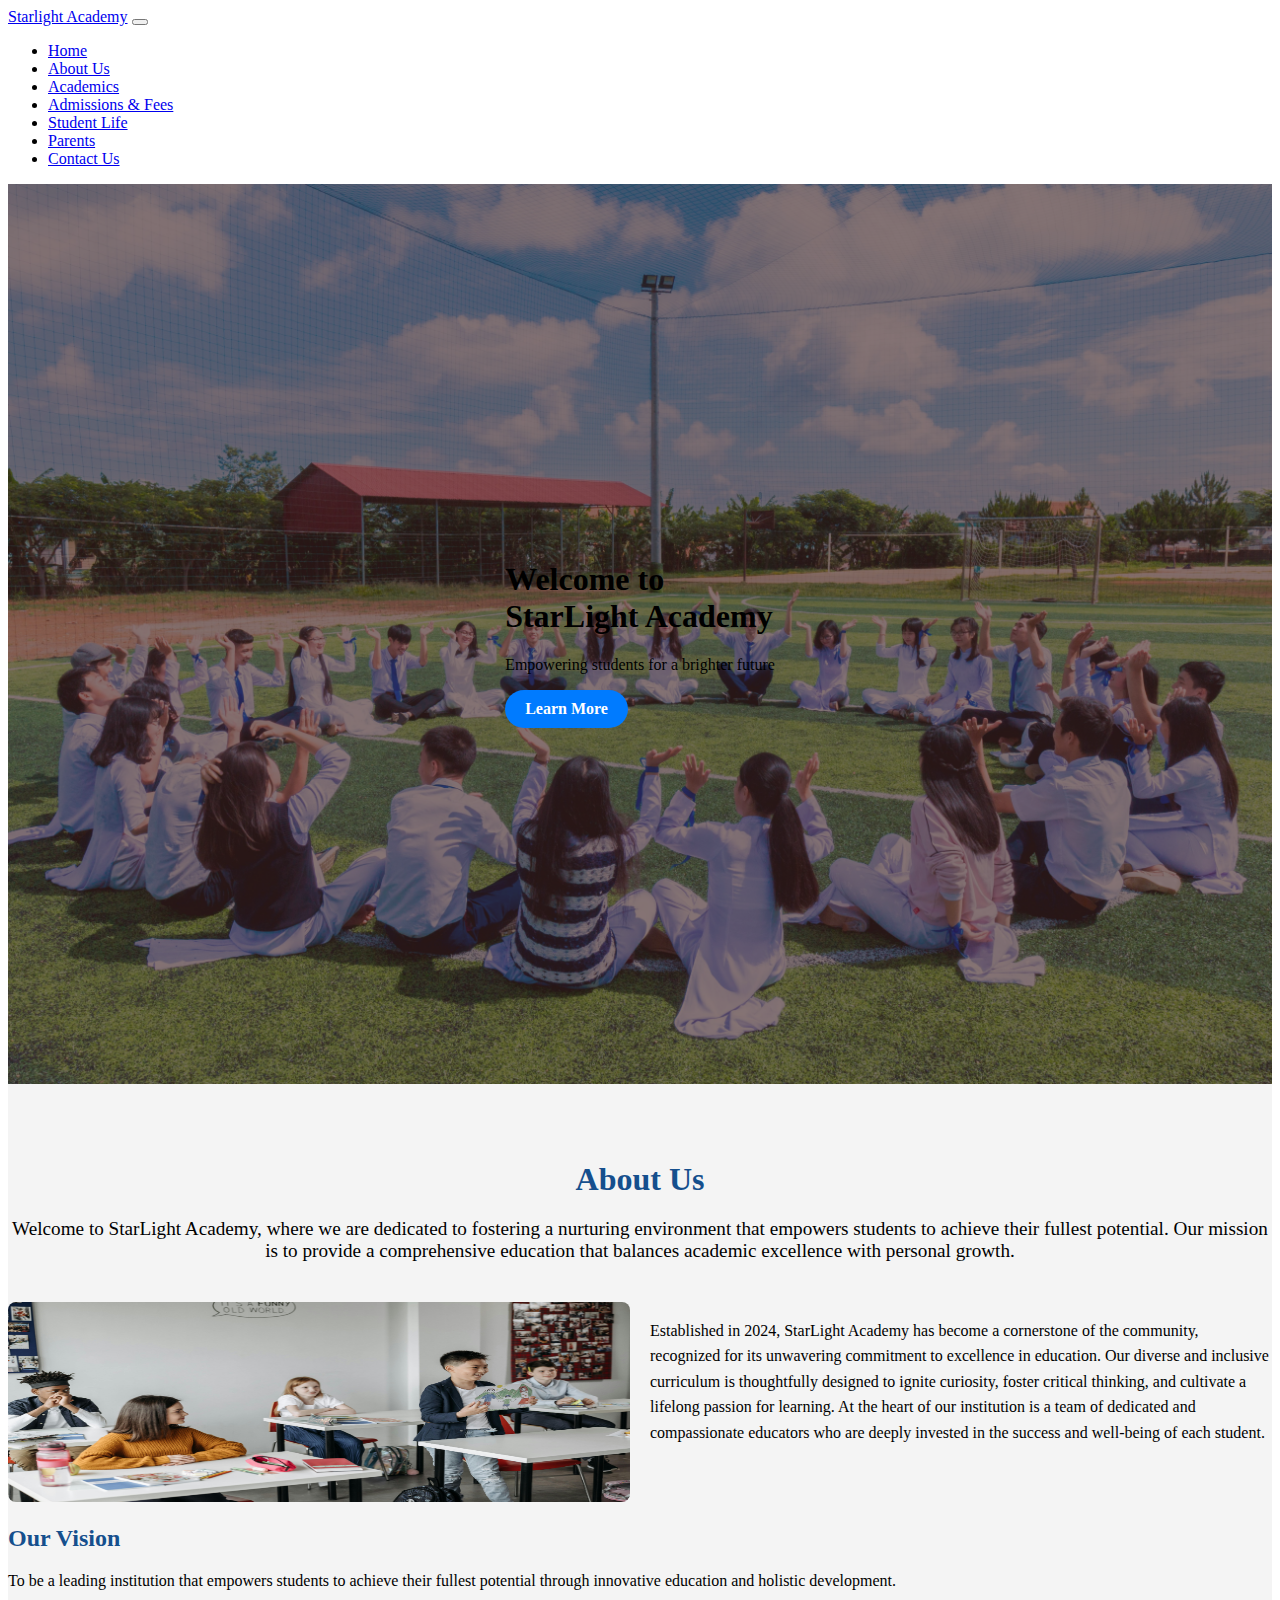
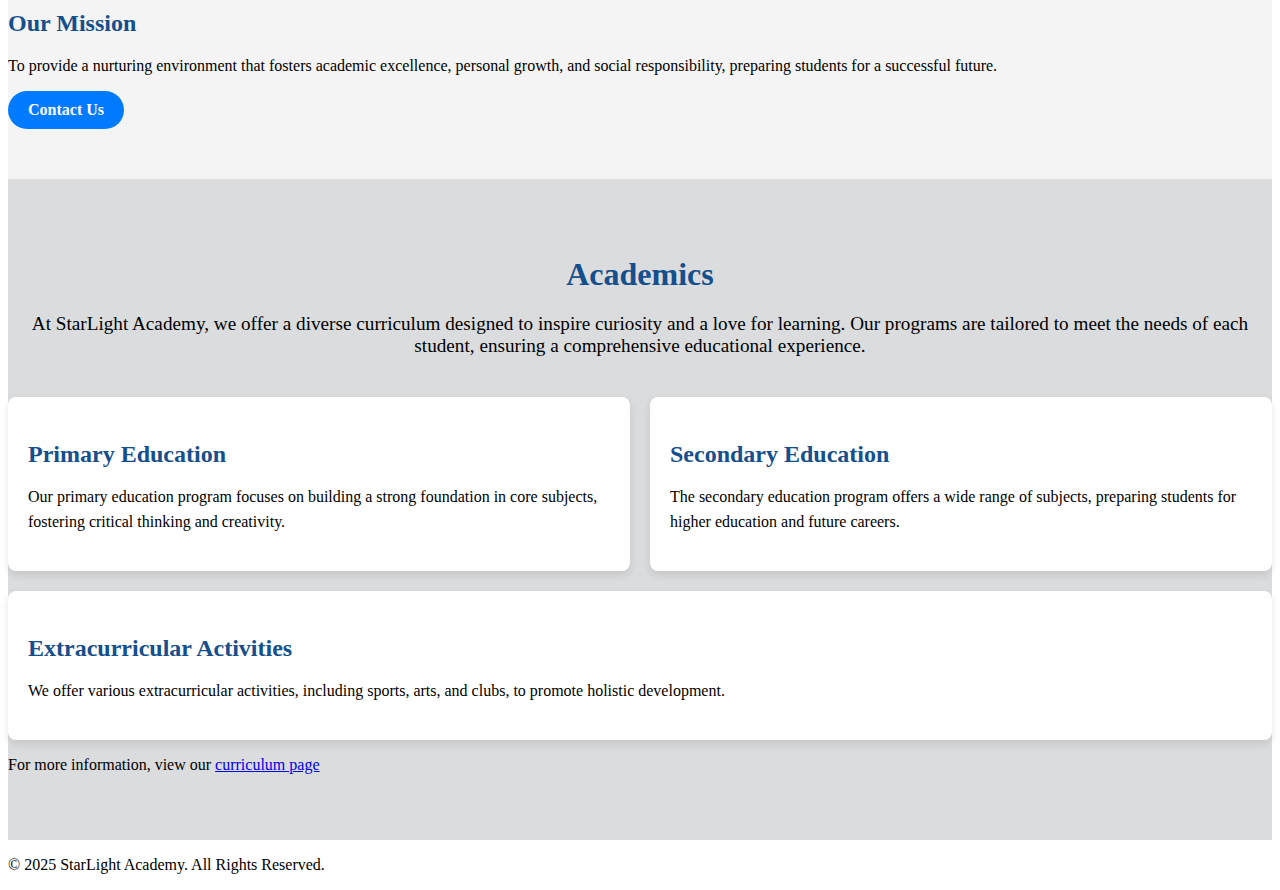
<file: index.html>
<!doctype html>
<html lang="en">
  <head>
    <!-- Required meta tags -->
    <meta charset="utf-8">
    <meta name="viewport" content="width=device-width, initial-scale=1">

    <!-- Bootstrap CSS -->
    <link href="https://cdn.jsdelivr.net/npm/bootstrap@5.0.2/dist/css/bootstrap.min.css" rel="stylesheet" integrity="sha384-EVSTQN3/azprG1Anm3QDgpJLIm9Nao0Yz1ztcQTwFspd3yD65VohhpuuCOmLASjC" crossorigin="anonymous">
    <link rel="stylesheet" href="styles.css">

    <title>High School Website</title>
  </head>
  <body>
    
      <!-- Navbar -->
<nav class="navbar navbar-expand-lg navbar-light bg-light">
    <div class="container-fluid">
      <!-- Logo on the left -->
      <a class="navbar-brand" href="#">Starlight Academy</a>
      
      <!-- Toggler for responsive design -->
      <button class="navbar-toggler" type="button" data-bs-toggle="collapse" data-bs-target="#navbarNav" aria-controls="navbarNav" aria-expanded="false" aria-label="Toggle navigation">
        <span class="navbar-toggler-icon"></span>
      </button>
      
      <!-- Collapsible navbar links -->
      <div class="collapse navbar-collapse" id="navbarNav">
        <ul class="navbar-nav ms-auto">
          <li class="nav-item">
            <a class="nav-link active" aria-current="page" href="#">Home</a>
          </li>
          <li class="nav-item">
            <a class="nav-link" href="#about">About Us</a>
          </li>
          <li class="nav-item">
            <a class="nav-link" href="#academics">Academics</a>
          </li>
          <li class="nav-item">
            <a class="nav-link" href="./pages/admissions.html">Admissions & Fees</a>
          </li>
          <li class="nav-item">
            <a class="nav-link" href="./pages/student-life.html">Student Life</a>
          </li>
          <li class="nav-item">
            <a class="nav-link" href="./pages/parents.html">Parents</a>
          </li>
          <li class="nav-item">
            <a class="nav-link" href="./pages/contact.html">Contact Us</a>
          </li>
        </ul>
      </div>
    </div>
  </nav>
  
      <!-- Hero Section -->
<section class="hero bg-primary text-white text-center py-5">
    <div class="container">
      <h1 class="display-4">Welcome to <br> StarLight Academy</h1>
      <p class="lead">Empowering students for a brighter future</p>
      <a href="#about" class="btn btn-light btn-lg">Learn More</a>
    </div>
  </section>

<!-- About Us Section -->
<section id="about" class="about-section">
    <div class="container">
      <h2 class="section-title">About Us</h2>
      <p class="section-description">
        Welcome to StarLight Academy, where we are dedicated to fostering a nurturing environment that empowers students to achieve their fullest potential. Our mission is to provide a comprehensive education that balances academic excellence with personal growth.
      </p>
      <div class="about-info">
        <div class="about-img">
          <img src="school.jpg" alt="Our School Campus" class="responsive-img">
        </div>
        <div class="about-text">
          <p>
            Established in 2024, StarLight Academy has become a cornerstone of the community, recognized for its unwavering commitment to excellence in education. Our diverse and inclusive curriculum is thoughtfully designed to ignite curiosity, foster critical thinking, and cultivate a lifelong passion for learning. At the heart of our institution is a team of dedicated and compassionate educators who are deeply invested in the success and well-being of each student.
         </p>
    
        </div>
        
      </div>
    </div>
    <div id="vision-mission" class="vision-mission-section mt-4">
        <div class="container">
          <div class="row">
            <!-- Vision Column -->
            <div class="col-md-6">
              <div class="vision">
                <h2>Our Vision</h2>
                <p>
                  To be a leading institution that empowers students to achieve their fullest potential through innovative education and holistic development.
                </p>
              </div>
            </div>
            <!-- Mission Column -->
            <div class="col-md-6">
              <div class="mission">
                <h2>Our Mission</h2>
                <p>
                  To provide a nurturing environment that fosters academic excellence, personal growth, and social responsibility, preparing students for a successful future.
                </p>
              </div>
            </div>
          </div>
          <a href="#contact" class="btn btn-primary">Contact Us</a>
        </div>
        
      </div>
      
  </section>

  <section id="academics" class="academics-section">
    <div class="container">
      <h2 class="section-title">Academics</h2>
      <p class="section-description">
        At StarLight Academy, we offer a diverse curriculum designed to inspire curiosity and a love for learning. Our programs are tailored to meet the needs of each student, ensuring a comprehensive educational experience.
      </p>
      <div class="programs">
        <div class="program">
          <h3>Primary Education</h3>
          <p>
            Our primary education program focuses on building a strong foundation in core subjects, fostering critical thinking and creativity.
          </p>
        </div>
        <div class="program">
          <h3>Secondary Education</h3>
          <p>
            The secondary education program offers a wide range of subjects, preparing students for higher education and future careers.
          </p>
        </div>
        <div class="program">
          <h3>Extracurricular Activities</h3>
          <p>
            We offer various extracurricular activities, including sports, arts, and clubs, to promote holistic development.
          </p>
        </div>
      </div>
      <p class="mt-4">For more information, view our <a href="./pages/curriculum.html">curriculum page</a> </p>
    </div>
  </section>
  
  



    <script src="https://cdn.jsdelivr.net/npm/bootstrap@5.0.2/dist/js/bootstrap.bundle.min.js" integrity="sha384-MrcW6ZMFYlzcLA8Nl+NtUVF0sA7MsXsP1UyJoMp4YLEuNSfAP+JcXn/tWtIaxVXM" crossorigin="anonymous"></script>

    <footer class="bg-light text-center py-3">
        <p>&copy; 2025 StarLight Academy. All Rights Reserved.</p>
      </footer>
  </body>
</html>
</file>
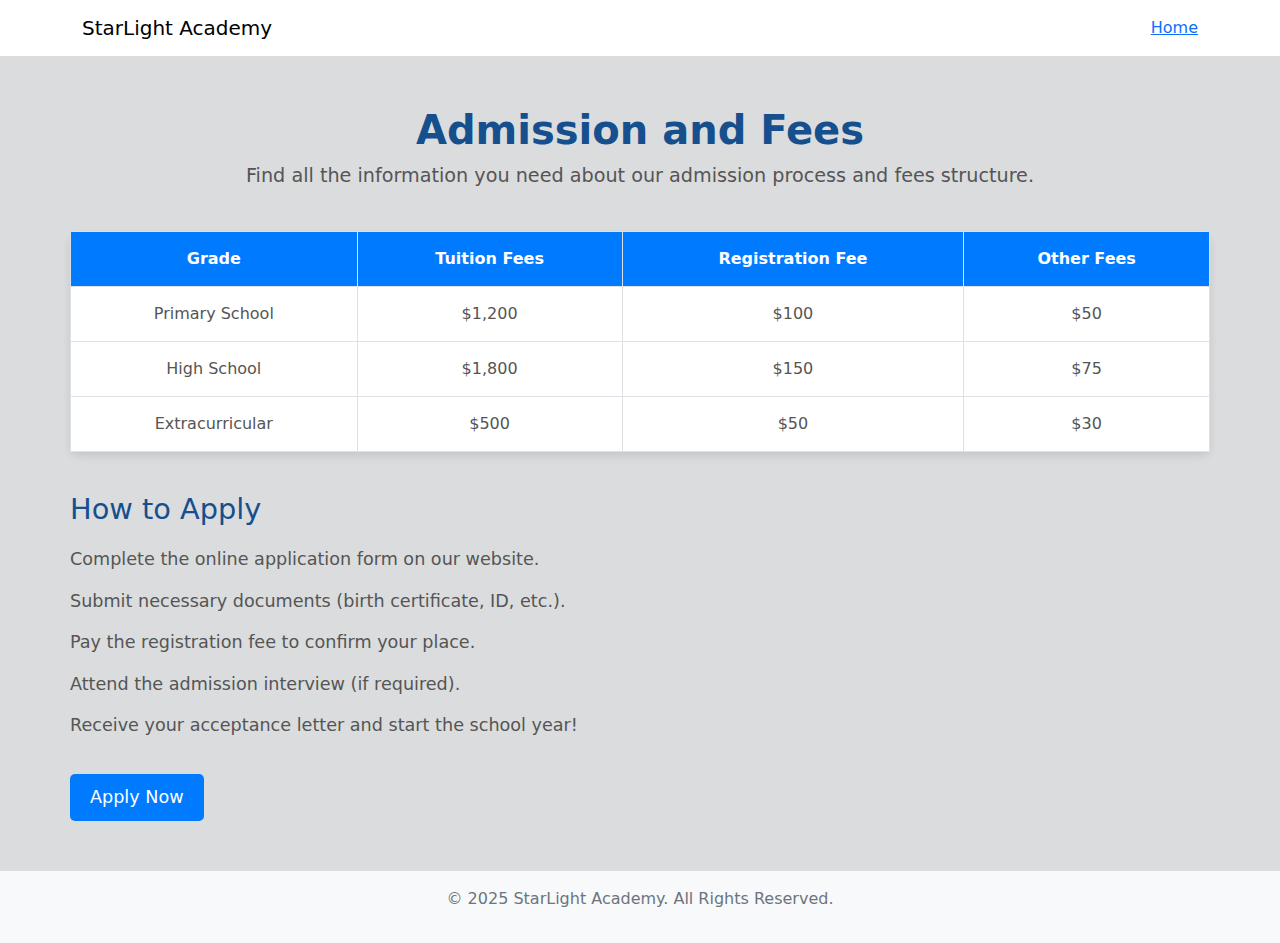
<file: pages/admissions.html>
<!DOCTYPE html>
<html lang="en">
<head>
  <meta charset="UTF-8">
  <meta name="viewport" content="width=device-width, initial-scale=1.0">
  <title>Admissions and Fees</title>
  <!-- Bootstrap CSS -->
  <link href="https://cdn.jsdelivr.net/npm/bootstrap@5.3.0-alpha1/dist/css/bootstrap.min.css" rel="stylesheet">
  <link rel="stylesheet" href="../css/admissions.css">
</head>
<body>

    <nav class="navbar">
        <div class="container">
          <a href="../index.html" class="navbar-brand">StarLight Academy</a>
          <ul class="navbar-nav">
            <li><a href="../index.html">Home</a></li>
        </ul>
        </div>
      </nav>

<section>
  <!-- Admission and Fees Section -->
  <div class="container admission-fees-container">
    <div class="admission-fees-header">
      <h2>Admission and Fees</h2>
      <p>Find all the information you need about our admission process and fees structure.</p>
    </div>

    <!-- Fees Table -->
    <div class="fees-table">
      <table class="table table-bordered">
        <thead>
          <tr>
            <th>Grade</th>
            <th>Tuition Fees</th>
            <th>Registration Fee</th>
            <th>Other Fees</th>
          </tr>
        </thead>
        <tbody>
          <tr>
            <td>Primary School</td>
            <td>$1,200</td>
            <td>$100</td>
            <td>$50</td>
          </tr>
          <tr>
            <td>High School</td>
            <td>$1,800</td>
            <td>$150</td>
            <td>$75</td>
          </tr>
          <tr>
            <td>Extracurricular</td>
            <td>$500</td>
            <td>$50</td>
            <td>$30</td>
          </tr>
        </tbody>
      </table>
    </div>

    <!-- Admission Details -->
    <div class="admission-details">
      <h4>How to Apply</h4>
      <ul>
        <li>Complete the online application form on our website.</li>
        <li>Submit necessary documents (birth certificate, ID, etc.).</li>
        <li>Pay the registration fee to confirm your place.</li>
        <li>Attend the admission interview (if required).</li>
        <li>Receive your acceptance letter and start the school year!</li>
      </ul>

      <a href="#" class="btn-admission">Apply Now</a>
    </div>
  </div>
</section>

<footer class="bg-light text-center py-3">
  <p>&copy; 2025 StarLight Academy. All Rights Reserved.</p>
</footer>
  <!-- Bootstrap JS (optional for interactivity) -->
  <script src="https://cdn.jsdelivr.net/npm/bootstrap@5.3.0-alpha1/dist/js/bootstrap.bundle.min.js"></script>
</body>
</html>
</file>
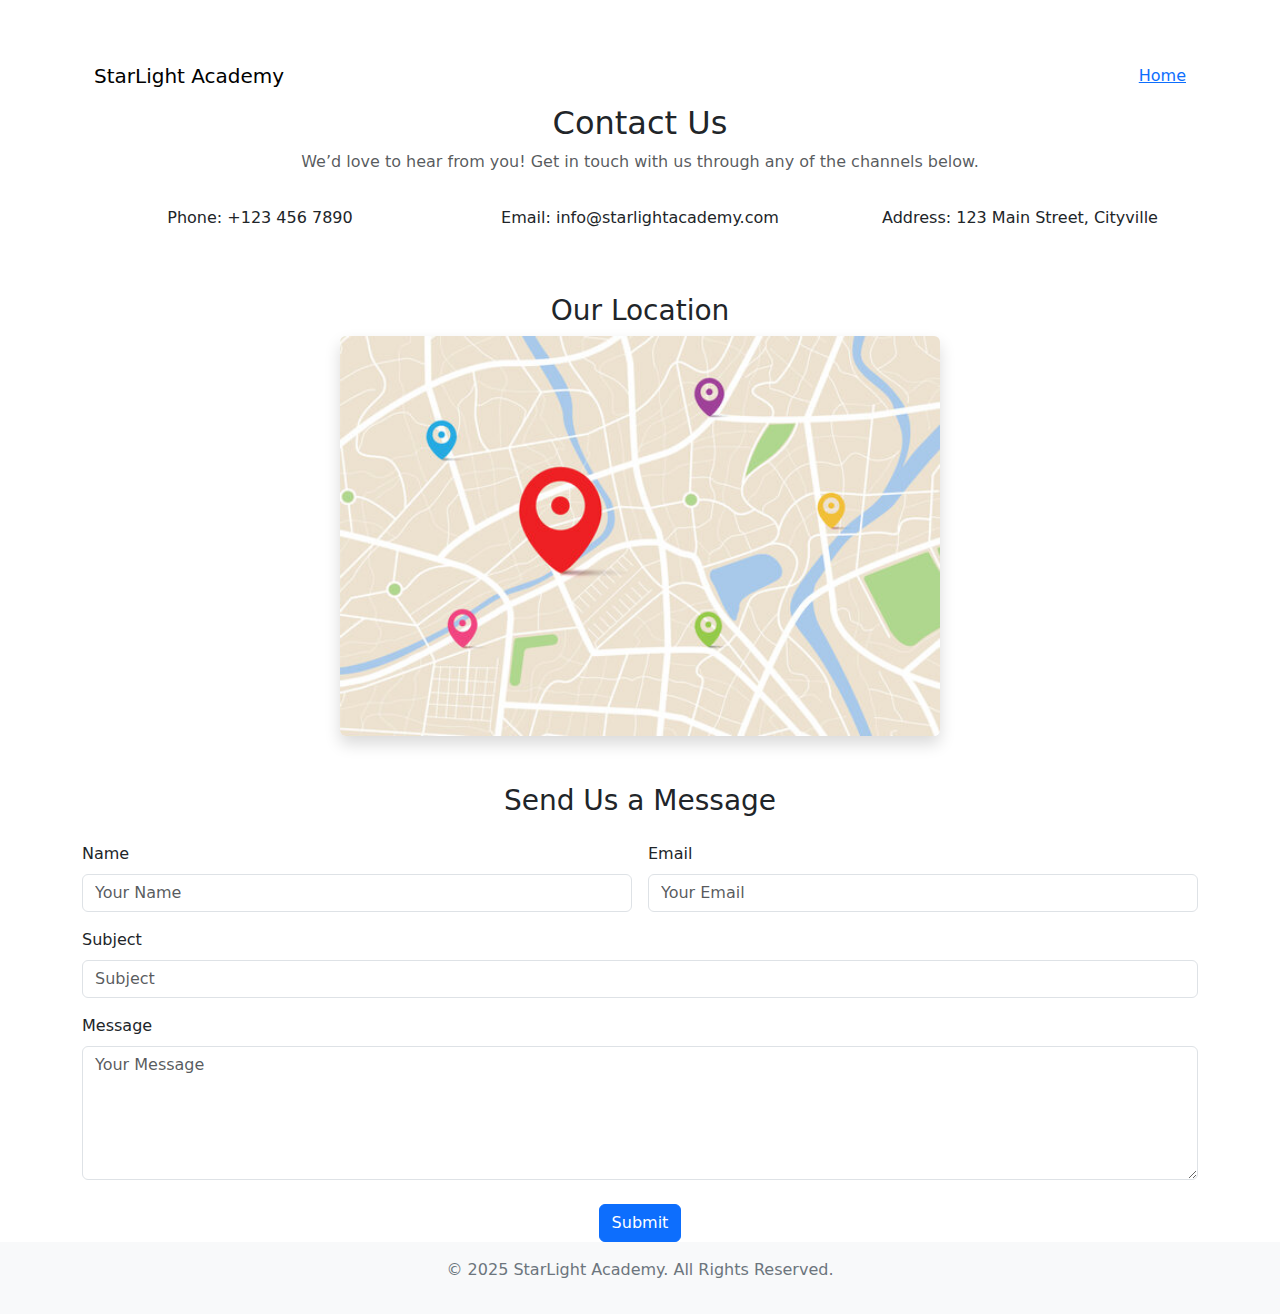
<file: pages/contact.html>
<!DOCTYPE html>
<html lang="en">
<head>
  <meta charset="UTF-8">
  <meta name="viewport" content="width=device-width, initial-scale=1.0">
  <title>Contact Us</title>
  <link href="https://cdn.jsdelivr.net/npm/bootstrap@5.3.0-alpha1/dist/css/bootstrap.min.css" rel="stylesheet">
  <link rel="stylesheet" href="../css/contact.css">
</head>
<body>
  <div class="container mt-5">

    <nav class="navbar">
      <div class="container">
        <a href="../index.html" class="navbar-brand">StarLight Academy</a>
        <ul class="navbar-nav">
          <li><a href="../index.html">Home</a></li>
      </ul>
      </div>
    </nav>
    <!-- Contact Information -->
    <section class="mb-5">
      <div class="text-center">
        <h2>Contact Us</h2>
        <p class="text-muted">We’d love to hear from you! Get in touch with us through any of the channels below.</p>
      </div>
      <div class="row mt-4">
        <div class="col-md-4 text-center">
          <i class="bi bi-telephone-fill fs-3"></i>
          <p class="mt-2">Phone: +123 456 7890</p>
        </div>
        <div class="col-md-4 text-center">
          <i class="bi bi-envelope-fill fs-3"></i>
          <p class="mt-2">Email: info@starlightacademy.com</p>
        </div>
        <div class="col-md-4 text-center">
          <i class="bi bi-geo-alt-fill fs-3"></i>
          <p class="mt-2">Address: 123 Main Street, Cityville</p>
        </div>
      </div>
    </section>

    <!-- Map Section -->
    <section class="mb-5">
      <div class="text-center">
        <h3>Our Location</h3>
        <img src="../assets/map.jpg" alt="Map" class="img-fluid rounded shadow" style="width: 100%; max-width: 600px;">
      </div>
    </section>

    <!-- Contact Form -->
    <section>
      <div class="text-center mb-4">
        <h3>Send Us a Message</h3>
      </div>
      <form>
        <div class="row g-3">
          <div class="col-md-6">
            <label for="name" class="form-label">Name</label>
            <input type="text" id="name" class="form-control" placeholder="Your Name" required>
          </div>
          <div class="col-md-6">
            <label for="email" class="form-label">Email</label>
            <input type="email" id="email" class="form-control" placeholder="Your Email" required>
          </div>
        </div>
        <div class="mt-3">
          <label for="subject" class="form-label">Subject</label>
          <input type="text" id="subject" class="form-control" placeholder="Subject" required>
        </div>
        <div class="mt-3">
          <label for="message" class="form-label">Message</label>
          <textarea id="message" rows="5" class="form-control" placeholder="Your Message" required></textarea>
        </div>
        <div class="text-center mt-4">
          <button type="submit" class="btn btn-primary">Submit</button>
        </div>
      </form>
    </section>
  </div>

  <footer class="bg-light text-center py-3">
    <p>&copy; 2025 StarLight Academy. All Rights Reserved.</p>
  </footer>

  <script src="https://cdn.jsdelivr.net/npm/bootstrap@5.3.0-alpha1/dist/js/bootstrap.bundle.min.js"></script>
</body>
</html>
</file>
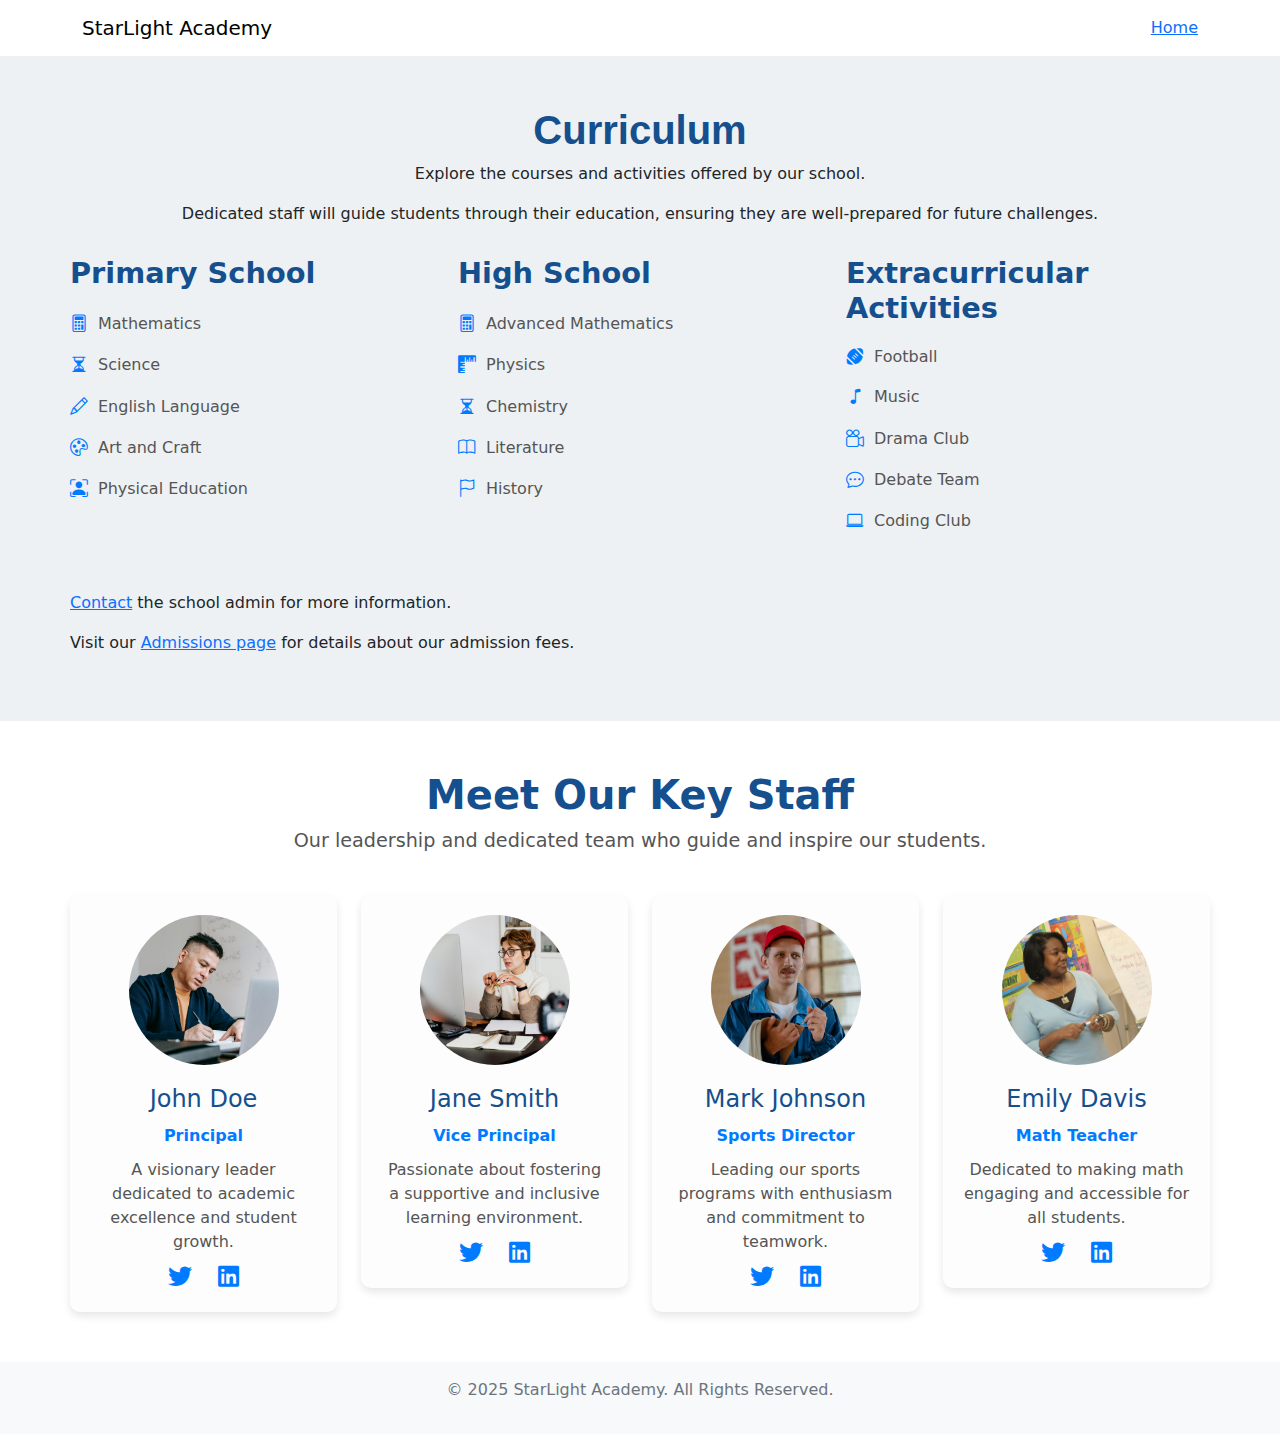
<file: pages/curriculum.html>
<!DOCTYPE html>
<html lang="en">
<head>
  <meta charset="UTF-8">
  <meta name="viewport" content="width=device-width, initial-scale=1.0">
  <title>Curriculum</title>
  <!-- Bootstrap CSS -->
  <link href="https://cdn.jsdelivr.net/npm/bootstrap@5.3.0-alpha1/dist/css/bootstrap.min.css" rel="stylesheet">
<link rel="stylesheet" href="../css/curriculum.css">
<link href="https://cdnjs.cloudflare.com/ajax/libs/font-awesome/6.0.0-beta3/css/all.min.css" rel="stylesheet">
 
</head>
<body>

    <nav class="navbar">
        <div class="container">
          <a href="../index.html" class="navbar-brand">StarLight Academy</a>
          <ul class="navbar-nav">
            <li><a href="../index.html">Home</a></li>
        </ul>
        </div>
      </nav>

  <!-- Curriculum Section -->
   <section>
  <div class="container curriculum-container">

    <div class="curriculum-header">
      <h2>Curriculum</h2>
      <p>Explore the courses and activities offered by our school.</p>
      <p>Dedicated staff will guide students through their education, ensuring they are well-prepared for future challenges.</p>
    </div>

    <div class="row">
      <!-- Primary School Curriculum -->
      <div class="col-md-4 curriculum-category">
        <h3>Primary School</h3>
        <ul class="curriculum-list">
          <li><i class="bi bi-calculator"></i><span>Mathematics</span></li>
          <li><i class="bi bi-hourglass-split"></i><span>Science</span></li>
          <li><i class="bi bi-pencil"></i><span>English Language</span></li>
          <li><i class="bi bi-palette"></i><span>Art and Craft</span></li>
          <li><i class="bi bi-person-bounding-box"></i><span>Physical Education</span></li>
        </ul>
      </div>

      <!-- High School Curriculum -->
      <div class="col-md-4 curriculum-category">
        <h3>High School</h3>
        <ul class="curriculum-list">
          <li><i class="bi bi-calculator"></i><span>Advanced Mathematics</span></li>
          <li><i class="bi bi-rulers"></i><span>Physics</span></li>
          <li><i class="bi bi-hourglass-split"></i><span>Chemistry</span></li>
          <li><i class="bi bi-book"></i><span>Literature</span></li>
          <li><i class="bi bi-flag"></i><span>History</span></li>
        </ul>
      </div>

      <!-- Extracurricular Activities -->
      <div class="col-md-4 curriculum-category">
        <h3>Extracurricular Activities</h3>
        <ul class="curriculum-list">
          <li><i class="fas fa-football"></i><span>Football</span></li>
          <li><i class="bi bi-music-note"></i><span>Music</span></li>
          <li><i class="bi bi-camera-reels"></i><span>Drama Club</span></li>
          <li><i class="bi bi-chat-dots"></i><span>Debate Team</span></li>
          <li><i class="bi bi-laptop"></i><span>Coding Club</span></li>
        </ul>
      </div>
    </div>
    <p><a href="./contact.html">Contact</a> the  school admin for more information.</p>
    <p>Visit our <a href="./admissions.html">Admissions page</a> for details about our admission fees.</p>
  </div>
</section>

   <!-- Key Staff Section -->
   <section class="container key-staff-container">
    <div class="key-staff-header">
      <h2>Meet Our Key Staff</h2>
      <p>Our leadership and dedicated team who guide and inspire our students.</p>
    </div>

    <div class="row">
      <!-- Principal -->
      <div class="col-md-3 col-sm-6">
        <div class="staff-card">
          <img src="../assets/principal.jpg" alt="Principal">
          <h4>John Doe</h4>
          <p class="role">Principal</p>
          <p>A visionary leader dedicated to academic excellence and student growth.</p>
          <div class="social-links">
            <a href="https://twitter.com" target="_blank"><i class="fab fa-twitter"></i></a>
            <a href="https://linkedin.com" target="_blank"><i class="fab fa-linkedin"></i></a>
          </div>
        </div>
      </div>

      <!-- Vice Principal -->
      <div class="col-md-3 col-sm-6">
        <div class="staff-card">
          <img src="../assets/vice-principal.jpg" alt="Vice Principal">
          <h4>Jane Smith</h4>
          <p class="role">Vice Principal</p>
          <p>Passionate about fostering a supportive and inclusive learning environment.</p>
          <div class="social-links">
            <a href="https://twitter.com" target="_blank"><i class="fab fa-twitter"></i></a>
            <a href="https://linkedin.com" target="_blank"><i class="fab fa-linkedin"></i></a>
          </div>
        </div>
      </div>

      <!-- Sports Director -->
      <div class="col-md-3 col-sm-6">
        <div class="staff-card">
          <img src="../assets/sports-director.jpg" alt="Sports Director">
          <h4>Mark Johnson</h4>
          <p class="role">Sports Director</p>
          <p>Leading our sports programs with enthusiasm and commitment to teamwork.</p>
          <div class="social-links">
            <a href="https://twitter.com" target="_blank"><i class="fab fa-twitter"></i></a>
            <a href="https://linkedin.com" target="_blank"><i class="fab fa-linkedin"></i></a>
          </div>
        </div>
      </div>

      <!-- Other Key Role -->
      <div class="col-md-3 col-sm-6">
        <div class="staff-card">
          <img src="../assets/teacher-1.jpg" alt="Teacher">
          <h4>Emily Davis</h4>
          <p class="role">Math Teacher</p>
          <p>Dedicated to making math engaging and accessible for all students.</p>
          <div class="social-links">
            <a href="https://twitter.com" target="_blank"><i class="fab fa-twitter"></i></a>
            <a href="https://linkedin.com" target="_blank"><i class="fab fa-linkedin"></i></a>
          </div>
        </div>
      </div>
    </div>
</section>

<footer class="bg-light text-center py-3">
    <p>&copy; 2025 StarLight Academy. All Rights Reserved.</p>
  </footer>
  <!-- Bootstrap JS (optional for interactivity) -->
  <script src="https://cdn.jsdelivr.net/npm/bootstrap@5.3.0-alpha1/dist/js/bootstrap.bundle.min.js"></script>
  <!-- Bootstrap Icons (for icons) -->
  <link href="https://cdn.jsdelivr.net/npm/bootstrap-icons/font/bootstrap-icons.css" rel="stylesheet">
</body>
</html>
</file>
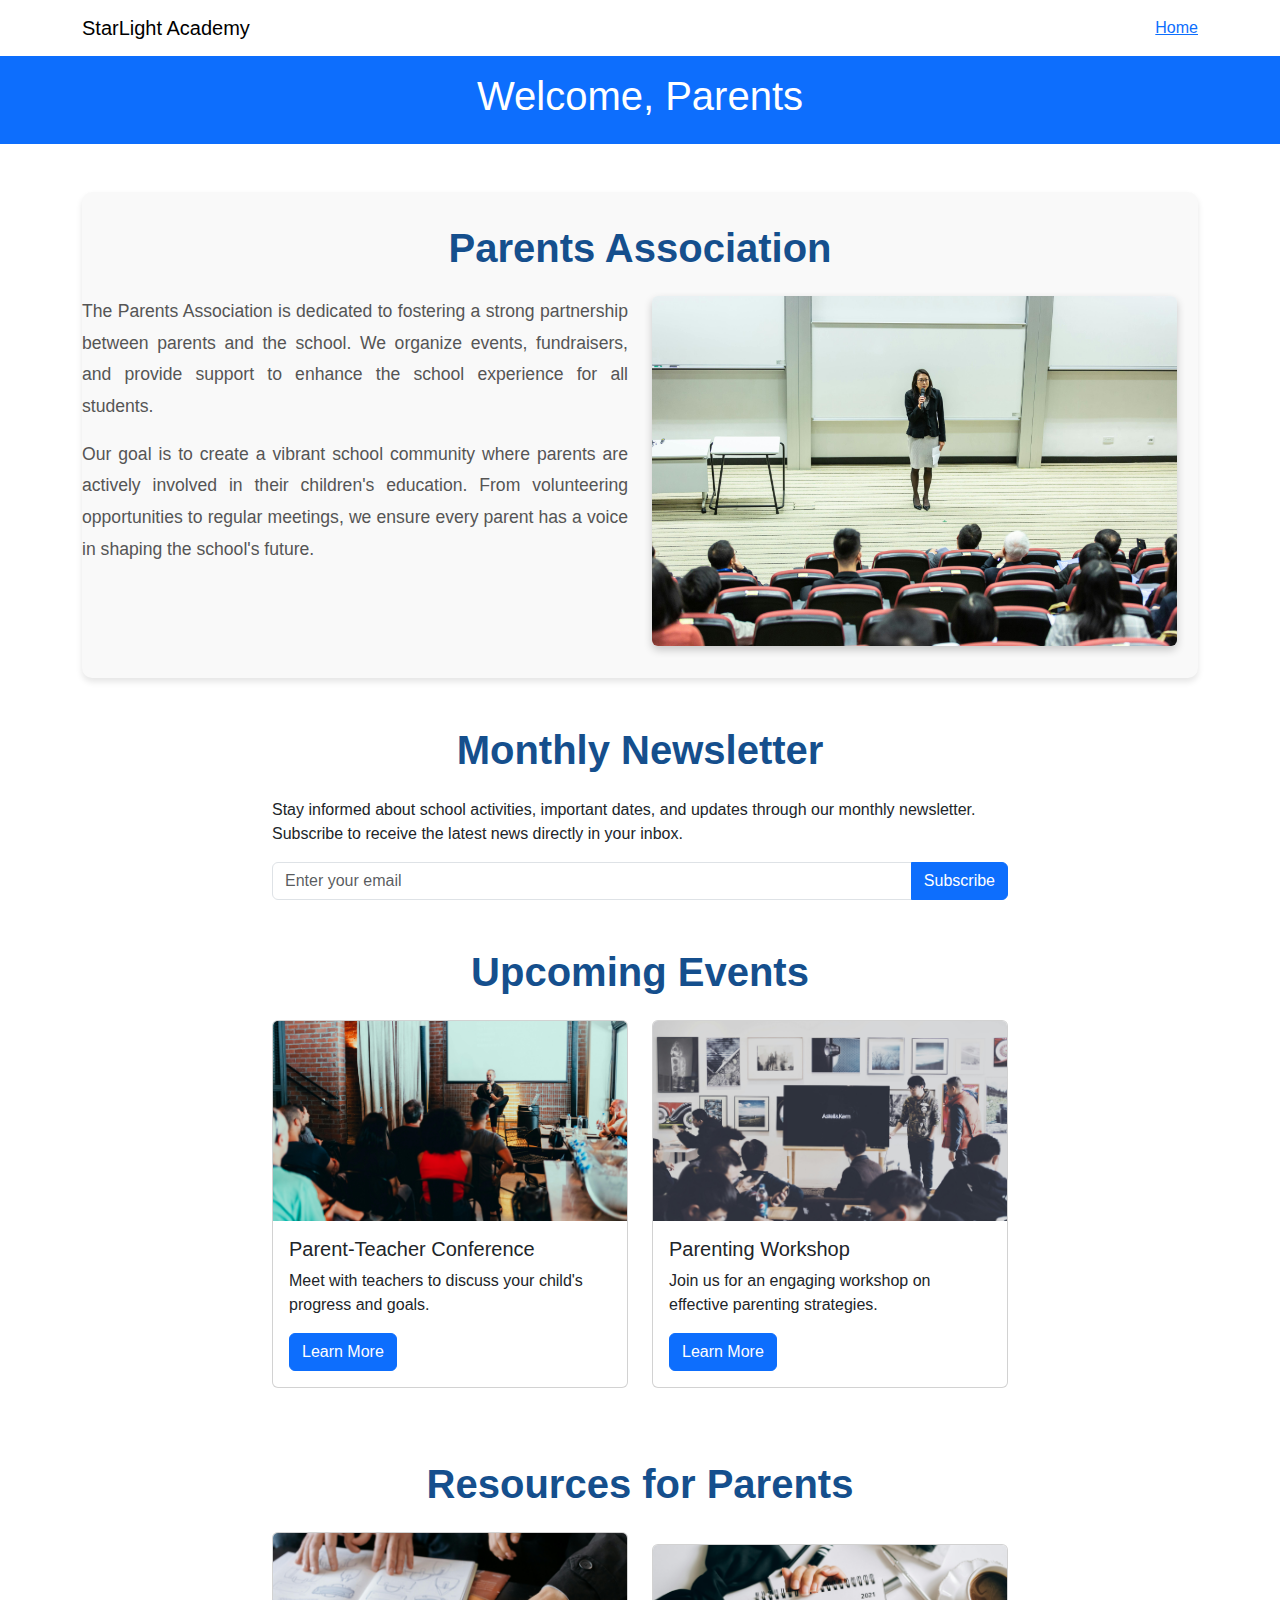
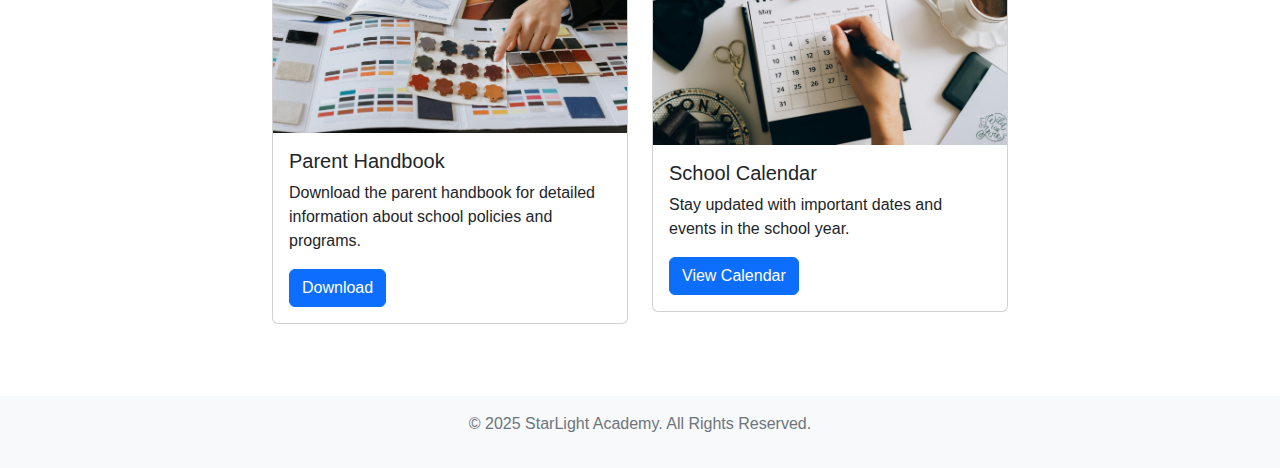
<file: pages/parents.html>
<!DOCTYPE html>
<html lang="en">
<head>
  <meta charset="UTF-8">
  <meta name="viewport" content="width=device-width, initial-scale=1.0">
  <title>Parents</title>
  <!-- Bootstrap CSS -->
  <link href="https://cdn.jsdelivr.net/npm/bootstrap@5.3.0-alpha1/dist/css/bootstrap.min.css" rel="stylesheet">
  <!-- Custom CSS -->
  <link rel="stylesheet" href="../css/parents.css">
</head>
<body>
    <nav class="navbar">
        <div class="container">
          <a href="../index.html" class="navbar-brand">StarLight Academy</a>
          <ul class="navbar-nav">
            <li><a href="../index.html">Home</a></li>
        </ul>
        </div>
      </nav>
  <header class="bg-primary text-white text-center py-3">
    <h1>Welcome, Parents</h1>
  </header>

  <main class="container mt-5">
    <!-- Parents Association Section -->
    <section class="mb-5 top" t>
      <div class="section-header text-center mb-4">
        <h2>Parents Association</h2>
      </div>
      <div class="row">
        <div class="col-lg-6">
          <p>
            The Parents Association is dedicated to fostering a strong partnership between parents and the school. We organize events, fundraisers, and provide support to enhance the school experience for all students.
          </p>
          <p>
            Our goal is to create a vibrant school community where parents are actively involved in their children's education. 
            From volunteering opportunities to regular meetings, we ensure every parent has a voice in shaping the school's future.
          </p>
        </div>
        <div class="col-lg-6">
          <img src="../assets/parents.jpg" alt="Parents Association" class="image img-fluid rounded">
        </div>
      </div>
    </section>

    <!-- Newsletter Section -->
    <section class="mb-5">
      <div class="section-header text-center mb-4">
        <h2>Monthly Newsletter</h2>
      </div>
      <div class="row">
        <div class="col-lg-8 mx-auto">
          <p>
            Stay informed about school activities, important dates, and updates through our monthly newsletter. Subscribe to receive the latest news directly in your inbox.
          </p>
          <form>
            <div class="input-group">
              <input type="email" class="form-control" placeholder="Enter your email" aria-label="Email">
              <button class="btn btn-primary" type="submit">Subscribe</button>
            </div>
          </form>
        </div>
      </div>
    </section>

    <!-- Upcoming Events Section -->
    <section class="mb-5">
      <div class="section-header text-center mb-4">
        <h2>Upcoming Events</h2>
      </div>
      <div class="row d-flex align-items-center justify-content-center text-center text-lg-start">
        <div class="col-sm-12 col-md-6 col-lg-4 mb-4">
          <div class="card">
            <img src="../assets/conference.jpg" class="card-img-top" alt="Event">
            <div class="card-body">
              <h5 class="card-title">Parent-Teacher Conference</h5>
              <p class="card-text">Meet with teachers to discuss your child's progress and goals.</p>
              <a href="#" class="btn btn-primary">Learn More</a>
            </div>
          </div>
        </div>
        <div class="col-sm-12 col-md-6 col-lg-4 mb-4">
          <div class="card">
            <img src="../assets/workshop.jpg" class="card-img-top" alt="Workshop">
            <div class="card-body">
              <h5 class="card-title">Parenting Workshop</h5>
              <p class="card-text">Join us for an engaging workshop on effective parenting strategies.</p>
              <a href="#" class="btn btn-primary">Learn More</a>
            </div>
          </div>
        </div>
      </div>
    </section>

    <!-- Resources for Parents -->
    <section class="mb-5">
      <div class="section-header text-center mb-4">
        <h2>Resources for Parents</h2>
      </div>
      <div class="row d-flex align-items-center justify-content-center text-center text-lg-start">
        <div class="col-sm-12 col-md-6 col-lg-4 mb-4">
          <div class="card">
            <img src="../assets/handbook.jpg" class="card-img-top" alt="Parent Guide">
            <div class="card-body">
              <h5 class="card-title">Parent Handbook</h5>
              <p class="card-text">Download the parent handbook for detailed information about school policies and programs.</p>
              <a href="#" class="btn btn-primary">Download</a>
            </div>
          </div>
        </div>
        <div class="col-sm-12 col-md-6 col-lg-4 mb-4">
          <div class="card">
            <img src="../assets/calendar.jpg" class="card-img-top" alt="School Calendar">
            <div class="card-body">
              <h5 class="card-title">School Calendar</h5>
              <p class="card-text">Stay updated with important dates and events in the school year.</p>
              <a href="#" class="btn btn-primary">View Calendar</a>
            </div>
          </div>
        </div>
      </div>
    </section>
  </main>

  <footer class="bg-light text-center py-3">
    <p>&copy; 2025 StarLight Academy. All Rights Reserved.</p>
  </footer>

  <!-- Bootstrap JS -->
  <script src="https://cdn.jsdelivr.net/npm/bootstrap@5.3.0-alpha1/dist/js/bootstrap.bundle.min.js"></script>
</body>
</html>
</file>
<file: styles.css>
/* Apply a background color to odd-numbered sections */
section:nth-child(even) {
    background-color: #dadcdd; /* Light blue background for odd sections */
  }
  
/* Hero Section */
.hero {
    position: relative;
    background-image: url('starlight.jpg');
    background-size: cover;
    background-position: center;
    height: 100vh; /* Adjust the height as needed */
    display: flex;
    justify-content: center;
    align-items: center;
  }
  
  /* Overlay */
  .hero::before {
    content: '';
    position: absolute;
    top: 0;
    left: 0;
    right: 0;
    bottom: 0;
    background: rgba(59, 29, 29, 0.616); /* Adjust the opacity as needed */
    z-index: 1;
  }
  
  .container {
    position: relative;
    z-index: 2;
  }

  h2, h3{
     color: #154f8d;
  }

  /* Basic Button Styling */
.btn {
    display: inline-block;
    padding: 10px 20px;
    font-size: 16px;
    font-weight: bold;
    text-align: center;
    text-decoration: none;
    background-color: #007bff; /* Blue background */
    color: rgb(255, 254, 254);
    border: none;
    border-radius: 20px;
    transition: background-color 0.3s, transform 0.3s;
  }
  
  .btn:hover {
    background-color: #0056b3; /* Darker blue on hover */
    transform: translateY(-2px); /* Slight lift effect */
  }
  
  .btn:active {
    background-color: #0e73df; /* Even darker blue on click */
    transform: translateY(0); /* Reset lift effect */
  }
/* About Section */
.about-section {
    padding: 50px 0;
    background-color: #f4f4f4;
  }
  
  .section-title {
    text-align: center;
    font-size: 2rem;
    margin-bottom: 20px;
  }
  
  .section-description {
    text-align: center;
    font-size: 1.2rem;
    margin-bottom: 40px;
  }
  
  .about-info {
    display: flex;
    flex-wrap: wrap;
    justify-content: center;
    gap: 20px;
  }
  
  .about-img,
  .about-text {
    flex: 1 1 40%;
    min-width: 300px;
  }
  
  .about-img img {
    width: 100%;
    max-height: 200px;;
    border-radius: 8px;
  }
  
 
  
  .about-text p {
    font-size: 1rem;
    line-height: 1.6;
  }

  /* Academics Section */
.academics-section {
    padding: 50px 0;
    background-color: #f4f4f4;
  }
  
  .section-title {
    text-align: center;
    font-size: 2rem;
    margin-bottom: 20px;
  }
  
  .section-description {
    text-align: center;
    font-size: 1.2rem;
    margin-bottom: 40px;
  }
  
  .programs {
    display: flex;
    justify-content: space-around;
    gap: 20px;
    flex-wrap: wrap;
  }
  
  .program {
    flex: 1 1 30%;
    min-width: 250px;
    background-color: #ffffff;
    padding: 20px;
    border-radius: 8px;
    box-shadow: 0 4px 8px rgba(0, 0, 0, 0.1);
  }
  
  .program h3 {
    font-size: 1.5rem;
    margin-bottom: 10px;
  }
  
  .program p {
    font-size: 1rem;
    line-height: 1.6;
  }
  
  
  /* Responsive Design */
  @media (max-width: 768px) {
    .about-info {
      flex-direction: column;
      align-items: center;
    }
  
    .about-img,
    .about-text {
      flex: 1 1 100%;
      min-width: 100%;
    }
  
    .about-img img {
      margin-bottom: 20px;
    }

    .programs {
        flex-direction: column;
        align-items: center;
      }
    
      .program {
        flex: 1 1 100%;
        min-width: 100%;
        margin-bottom: 20px;
      }
  }
</file>
<file: css/admissions.css>
section:nth-child(even) {
    background-color: #dadcdd; /* Light blue background for odd sections */
  }
  
  /* Custom CSS for Admission and Fees Section */
  .admission-fees-container {
    padding: 50px 0;
  }

  .admission-fees-header {
    text-align: center;
    margin-bottom: 40px;
  }

  .admission-fees-header h2 {
    font-size: 2.5rem;
    color: #154f8d;
    font-weight: bold;
  }

  .admission-fees-header p {
    font-size: 1.2rem;
    color: #555;
  }

  .fees-table {
    background-color: #fff;
    border-radius: 10px;
    box-shadow: 0 4px 8px rgba(0, 0, 0, 0.1);
    margin-top: 30px;
  }

  .fees-table th, .fees-table td {
    padding: 15px;
    text-align: center;
  }

  .fees-table th {
    background-color: #007bff;
    color: white;
    font-weight: bold;
  }

  .fees-table td {
    color: #555;
  }

  .admission-details {
    margin-top: 40px;
    font-size: 1.1rem;
  }

  .admission-details ul {
    list-style-type: none;
    padding-left: 0;
  }

  .admission-details ul li {
    margin-bottom: 15px;
    color: #555;
  }

  .admission-details h4 {
    font-size: 1.8rem;
    color: #154f8d;
    margin-bottom: 20px;
  }

  .btn-admission {
    background-color: #007bff;
    color: white;
    font-size: 1.1rem;
    padding: 10px 20px;
    border-radius: 5px;
    text-decoration: none;
    display: inline-block;
    margin-top: 20px;
  }

  .btn-admission:hover {
    background-color: #0056b3;
  }


  footer {
    background: #f8f9fa;
    color: #6c757d;
  }
</file>
<file: css/contact.css>
footer {
    background: #f8f9fa;
    color: #6c757d;
  }
</file>
<file: css/curriculum.css>
section:nth-child(even) {
    background-color: #edf1f3; /* Light blue background for odd sections */
  }
 
 /* Custom CSS for unique styling */
 .curriculum-container {
    padding: 50px 0;
  }

  .curriculum-header {
    text-align: center;
    margin-bottom: 30px;
  }

  .curriculum-header h2 {
    font-family: 'Arial', sans-serif;
    font-weight: bold;
    font-size: 2.5rem;
    color: #154f8d;
  }

  .curriculum-category {
    margin-bottom: 40px;
  }

  .curriculum-category h3 {
    font-size: 1.8rem;
    font-weight: bold;
    color: #154f8d;
    margin-bottom: 20px;
  }

  .curriculum-list {
    list-style-type: none;
    padding-left: 0;
  }

  .curriculum-list li {
    font-size: 1.1rem;
    color: #555;
    margin-bottom: 15px;
    display: flex;
    align-items: center;
  }

  .curriculum-list li i {
    margin-right: 10px;
    color: #007bff;
  }

  .curriculum-list li img {
    width: 30px;
    height: 30px;
    margin-right: 10px;
  }

  .curriculum-list li span {
    font-size: 1rem;
    color: #555;
  }

  /* Custom CSS for Key Staff Section */
  .key-staff-container {
    padding: 50px 0;
  }

  .key-staff-header {
    text-align: center;
    margin-bottom: 40px;
  }

  .key-staff-header h2 {
    font-size: 2.5rem;
    color: #154f8d;
    font-weight: bold;
  }

  .key-staff-header p {
    font-size: 1.2rem;
    color: #555;
  }

  .staff-card {
    background-color: #f5f4f42a;
    padding: 20px;
    border-radius: 10px;
    box-shadow: 0 4px 8px rgba(0, 0, 0, 0.1);
    text-align: center;
    transition: all 0.3s ease;
  }

  .staff-card:hover{
    transform: translateY(-5px);
    transition: all 0.3s ease;
  }

  .staff-card img {
    width: 150px;
    height: 150px;
    object-fit: cover;
    border-radius: 50%;
    margin-bottom: 20px;
  }

  .staff-card h4 {
    font-size: 1.5rem;
    color: #154f8d;
    margin-bottom: 10px;
  }

  .staff-card p {
    font-size: 1rem;
    color: #555;
    margin-bottom: 10px;
  }

  .staff-card .role {
    font-weight: bold;
    color: #007bff;
  }

  .staff-card .social-links i {
    font-size: 1.5rem;
    margin: 0 10px;
    color: #007bff;
    transition: color 0.3s;
  }

  .staff-card .social-links i:hover {
    color: #0056b3;
  }


  footer {
    background: #f8f9fa;
    color: #6c757d;
  }

  @media (max-width: 768px) {
    .staff-card {
      margin-bottom: 30px;
    }
}
</file>
<file: css/parents.css>
body {
    font-family: Arial, sans-serif;
  }

  
  
  header {
    background: #154f8d;
    color: #fff;
  }
  
  .section-header h2 {
    font-size: 2rem;
    color: #333;
  }
  
  .card img {
    height: 200px;
    object-fit: cover;
  }
  
  footer {
    background: #f8f9fa;
    color: #6c757d;
  }
 
  /* General Section Styling */
.top {
    padding: 2rem 0;
    background-color: #f9f9f9;
    border-radius: 10px;
    box-shadow: 0 4px 6px rgba(0, 0, 0, 0.1);
  }
  
  /* Section Header */
  .section-header h2 {
    font-size: 2.5rem;
    color: #154f8d;
    font-weight: bold;
    margin-bottom: 1rem;
  }
  
  /* Text Column Styling */
  .top p {
    font-size: 1.1rem;
    line-height: 1.8;
    color: #555;
    text-align: justify;
    margin-bottom: 1rem;
  }
  
  /* Image Styling */
  .image {
    max-height: 350px;
    object-fit: cover;
    box-shadow: 0 4px 8px rgba(0, 0, 0, 0.2);
  }
  
  /* Media Queries for Responsiveness */
  @media (max-width: 768px) {
    .top {
      padding: 1.5rem 1rem;
    }
  
    .section-header h2 {
      font-size: 2rem;
    }
  
    .top p {
      font-size: 1rem;
    }
  
    .image {
      max-height: 300px;
    }
  }
</file>
